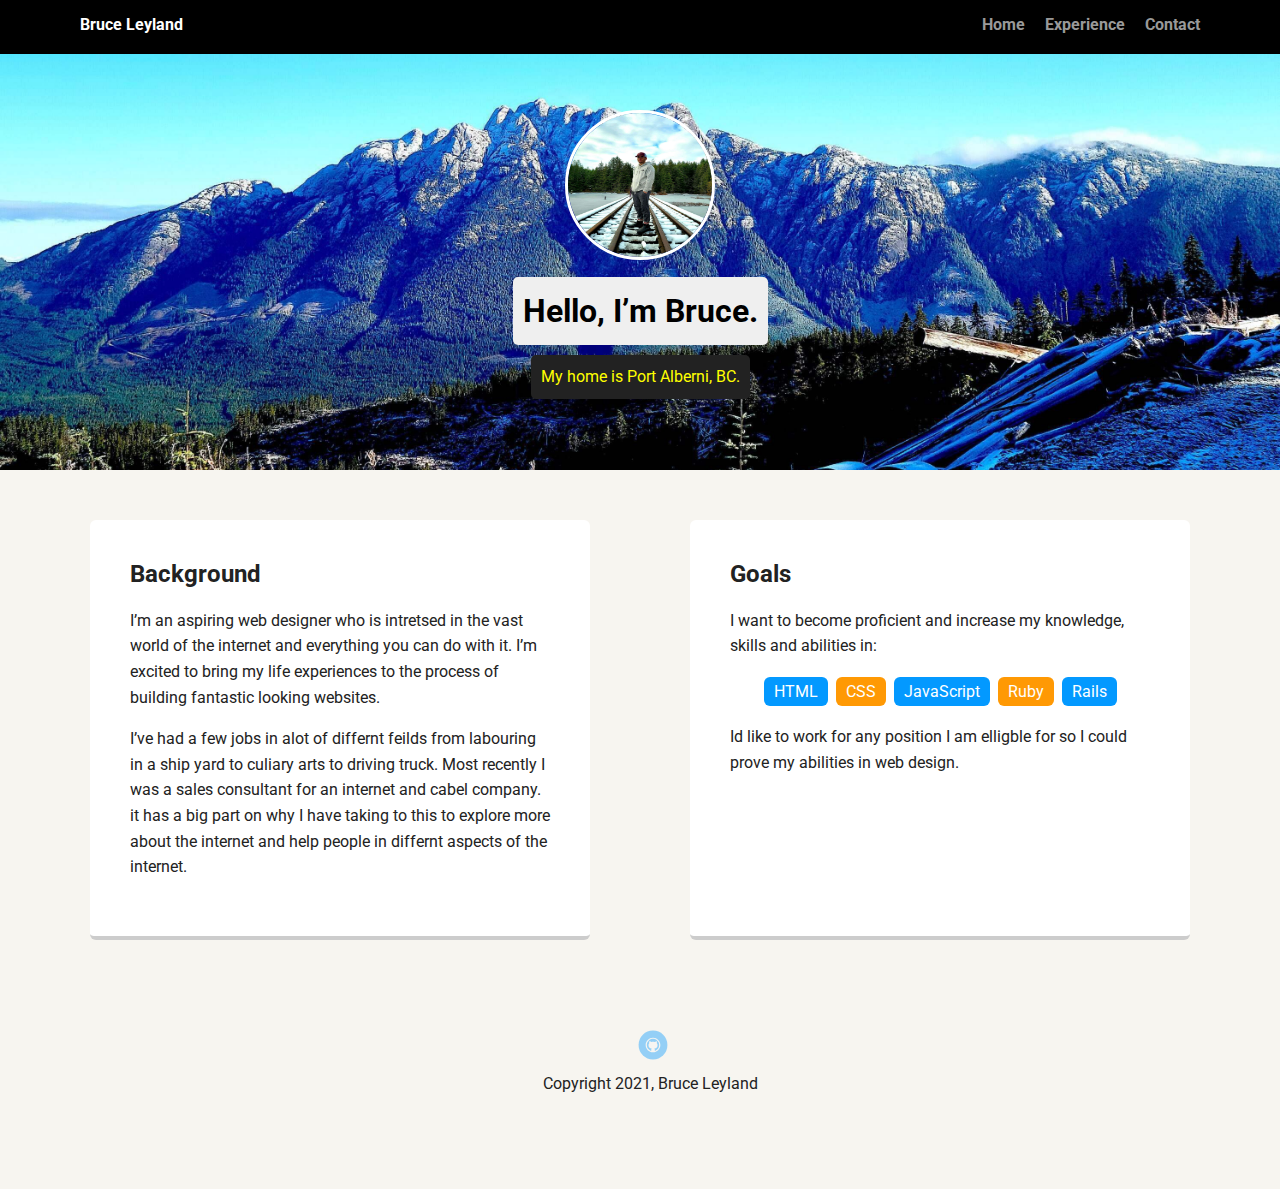
<file: index.html>
<!doctype html>
<html lang="en">
<head>
  <meta charset="utf-8">
  <title>Bruce Leyland's Profile</title>
  <meta name="viewport" content="width=device-width, initial-scale=1.0">
  <link rel="stylesheet" href="styles.css">
  <link href="https://fonts.googleapis.com/css?family=Muli%7CRoboto:400,300,500,700,900" rel="stylesheet">
</head>
  <body class="main-background">

    <nav class="main-nav">
        <ul class="nav">
          <li class="name">Bruce Leyland</li>
          <li><a href="index.html">Home</a></li>
          <li><a href="Experience.html">Experience</a></li>
          <li><a href="contact.html">Contact</a></li>
        </ul>
      </nav>

    <header>
      <img src="images/rsz_1brucesnow_copy.jpg" alt="Bruce standing on the train tracks coverd in snow" class="profile-image">
      <h1 class="tag name">Hello, I’m Bruce.</h1>
      <p class="tag location">My home is Port Alberni, BC.</p>
    </header>

    <main class="flex">
      <article class="card">
        <h2>Background</h2>
        <p>I’m an aspiring web designer who is intretsed in the vast world of the internet and everything you can do with it. I’m excited to bring my life experiences to the process of building fantastic looking websites.</p>
        <p>I’ve had a few jobs in alot of differnt feilds from labouring in a ship yard to culiary arts to driving truck. Most recently I was a sales consultant for an internet and cabel company. it has a big part on why I have taking to this to explore more about the internet and help people in differnt aspects of the internet. </p>
      </article> 

      <article class="card">
        <h2>Goals</h2>
        <p>I want to become proficient and increase my knowledge, skills and abilities in:</p>
        <ul class="skills">
          <li>HTML</li>
          <li>CSS</li>
          <li>JavaScript</li>
          <li>Ruby</li>
          <li>Rails</li>
        </ul>
        <p> Id like to work for any position I am elligble for so I could prove my abilities in web design.</p>
      </article> 

    </main>
    <footer>
      <ul>
        <li><a href="https://github.com/bruceley" class="social github">Github</a></li>
      </ul>
      <p class="copyright">Copyright 2021, Bruce Leyland</p>
    </footer>
  </body>
  </html>
</file>
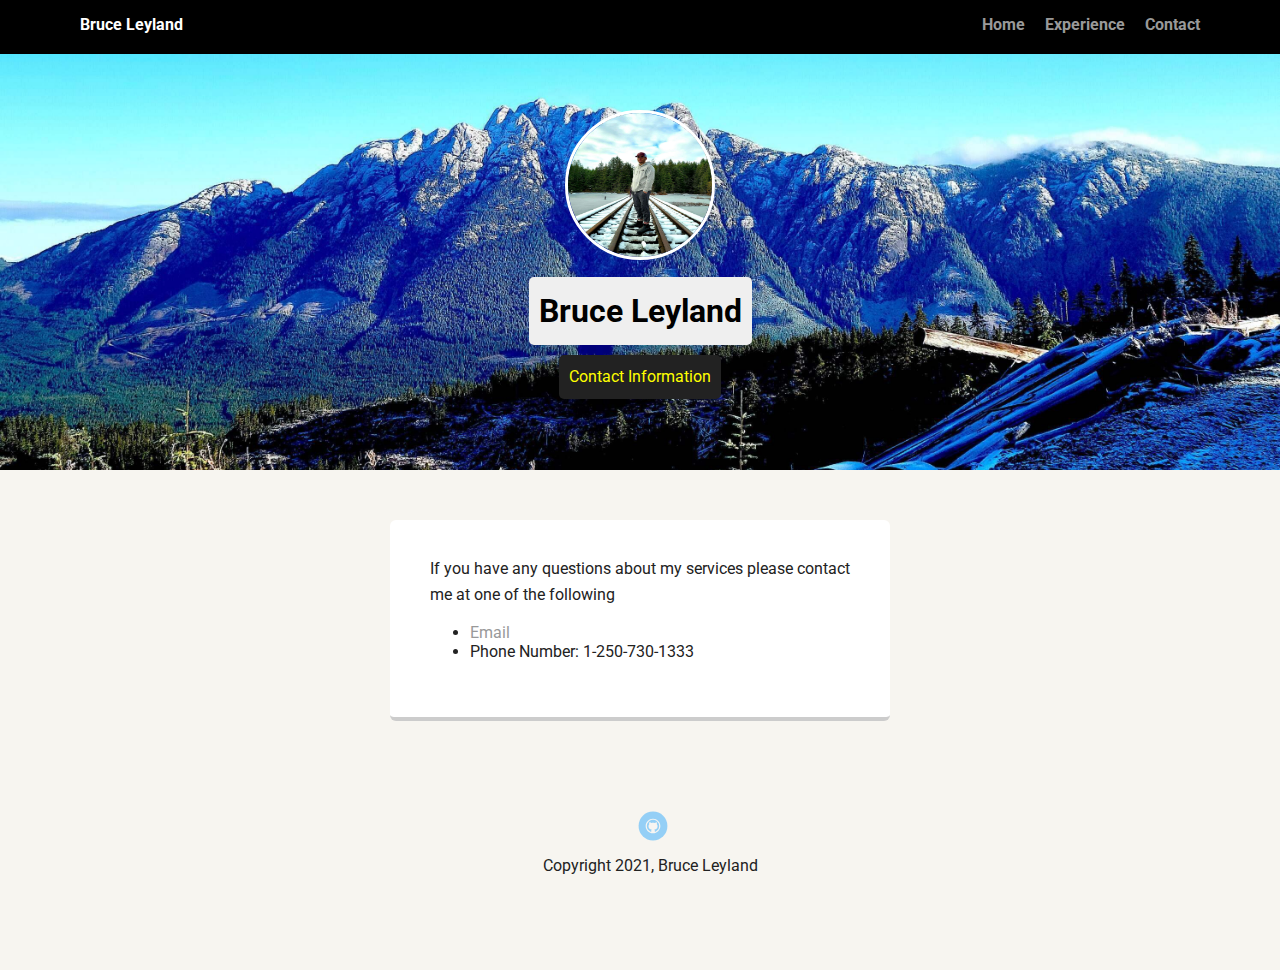
<file: contact.html>
<!doctype html>
<html lang="en">
<head>
  <meta charset="utf-8">
  <title>Bruce Leyland's Profile</title>
  <meta name="viewport" content="width=device-width, initial-scale=1.0">
  <link rel="stylesheet" href="styles.css">
  <link href="https://fonts.googleapis.com/css?family=Muli%7CRoboto:400,300,500,700,900" rel="stylesheet">
</head>
  <body class="main-background">

    <nav class="main-nav">
        <ul class="nav">
          <li class="name">Bruce Leyland</li>
          <li><a href="index.html">Home</a></li>
          <li><a href="Experience.html">Experience</a></li>
          <li><a href="contact.html">Contact</a></li>
        </ul>
    </nav>

    <header>
      <img src="images/rsz_1brucesnow_copy.jpg" alt="Bruce standing on the train tracks coverd in snow" class="profile-image">
      <h1 class="tag name">Bruce Leyland</h1>
      <p class="tag location">Contact Information</p>
    </header>

    <main class="flex">
      <div class="card">

    <p>If you have any questions about my services please contact me at one of the following</p>
       <ul>
           <li> <a href="mailto:bruleyland@gmail.com"> Email</a></li>
           <li>Phone Number: 1-250-730-1333</li>


        </ul>   
      </div> 

      

    </main>
    <footer>
      <ul>
        <li><a href="https://github.com/bruceley" class="social github">Github</a></li>
      </ul>
      <p class="copyright">Copyright 2021, Bruce Leyland</p>
    </footer>
  </body>
  </html>
</file>
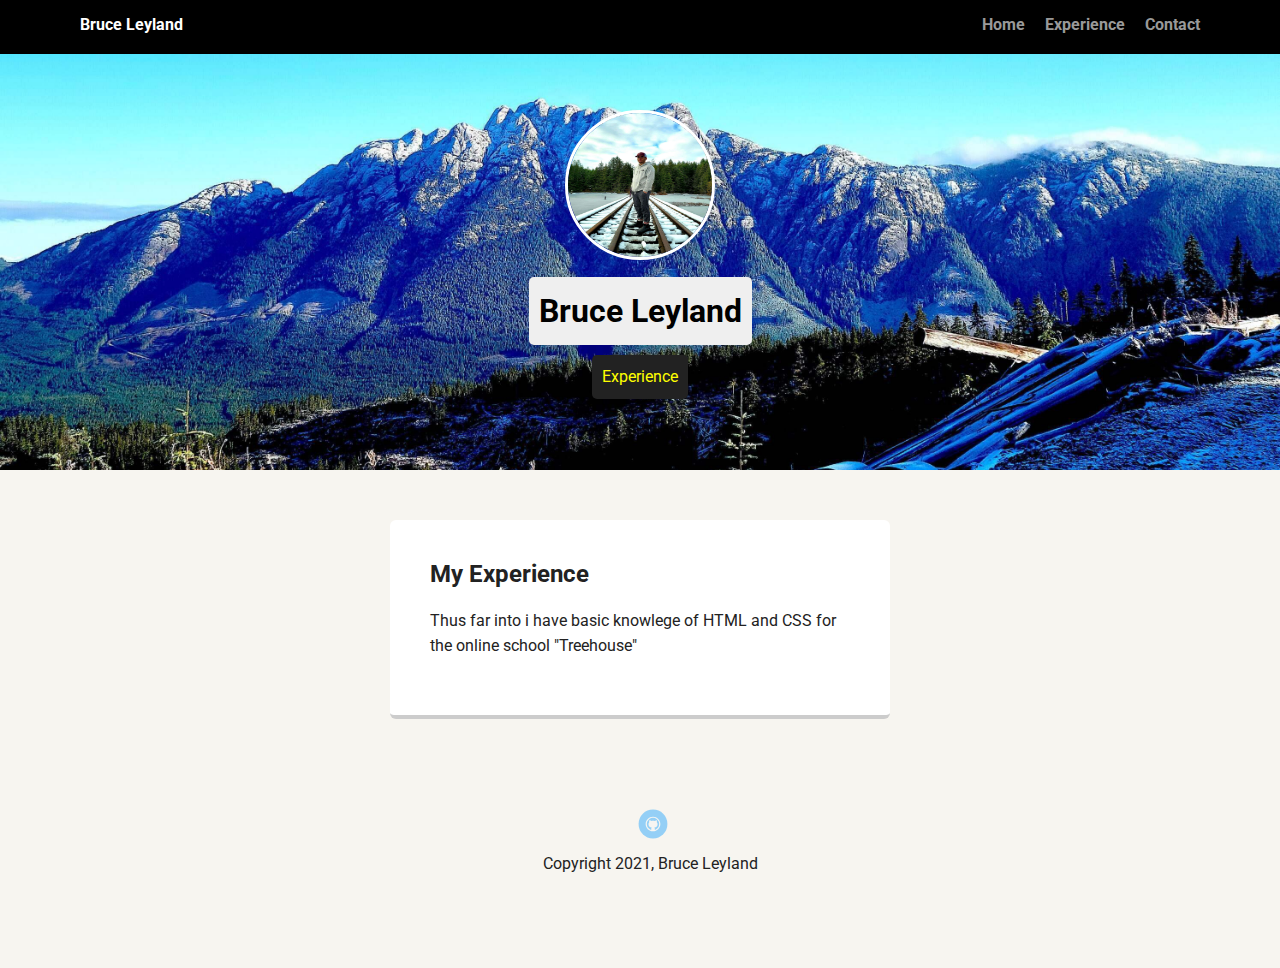
<file: Experience.html>
<!doctype html>
<html lang="en">
<head>
  <meta charset="utf-8">
  <title>Bruce Leyland's Profile</title>
  <meta name="viewport" content="width=device-width, initial-scale=1.0">
  <link rel="stylesheet" href="styles.css">
  <link href="https://fonts.googleapis.com/css?family=Muli%7CRoboto:400,300,500,700,900" rel="stylesheet">
</head>
  <body class="main-background">

    <nav class="main-nav">
        <ul class="nav">
          <li class="name">Bruce Leyland</li>
          <li><a href="index.html">Home</a></li>
          <li><a href="Experience.html">Experience</a></li>
          <li><a href="contact.html">Contact</a></li>
        </ul>
      </nav>

    <header>
      <img src="images/rsz_1brucesnow_copy.jpg" alt="Bruce standing on the train tracks coverd in snow" class="profile-image">
      <h1 class="tag name">Bruce Leyland</h1>
      <p class="tag location">Experience</p>
    </header>

    <main class="flex">
      <div class="card">
        <h2>My Experience</h2>
        <p> Thus far into i have basic knowlege of HTML and CSS for the online school "Treehouse"</p>
      </div>
    </main>

    
    <footer>
      <ul>
        <li><a href="https://github.com/bruceley" class="social github">Github</a></li>
      </ul>
      <p class="copyright">Copyright 2021, Bruce Leyland</p>
    </footer>
  </body>
  </html>
</file>
<file: styles.css>
/* Global Layout Set-up */
* { 
  box-sizing: border-box;
}
  
body {
  margin: 0;
  padding: 0;
  text-align: center;
  font-family: 'Roboto', sans-serif;
  color: #222;
  background: #f7f5f0;
}
/* Link Styles */

a {
  text-decoration: none;
  color: #999;
}
a:hover {
  color: #6633ff;
}

/* Section Styles */

.main-nav {
  width: 100%;
  background: black;
  min-height: 30px;
  padding: 10px;
  position: fixed;
  text-align: center;
}
.nav {
  display: flex;
  justify-content: space-around;
  font-weight: 700;
  list-style-type: none;
  margin: 0 auto;
  padding: 0;
}

.nav .name {
    display: block;
    margin-right: auto;
    color: white;
}
.nav li {
  padding: 5px 10px 10px 10px;
}
.nav a {
  transition: all .5s;
}
.nav a:hover {
  color: white
}

header {
  text-align: center;
  background: url('images/rsz_4mountarrowsmith_copy.jpg') no-repeat top center ;
  background-size: cover;
  overflow: hidden;
  padding-top: 60px;
}
header {
  line-height: 1.5;
}
header .profile-image {
  margin-top: 50px;
  width: 150px;
  height: 150px;
  border-radius: 60%;
  border: 3px solid white;
  transition: all .5s;
}
header .profile-image:hover {
  transform: scale(1.8) rotate(360deg);
}
.tag {
  background-color: #efefef;
  color: black;
  padding: 10px;
  border-radius: 5px;
  display: table;
  margin: 10px auto;
} 
.location {
  background-color: #222;
  color: yellow;
}
.card {
  margin: 30px;
  padding: 20px 40px 40px;
  max-width: 500px;
  text-align: left;
  background: #fff;
  border-bottom: 4px solid #ccc;
  border-radius: 6px;
  transition: all .5s;
}
.card:hover {
  border-color: #ff99ff;
}

ul.skills {
  padding: 0;
  text-align: center;
}

.skills li {
  border-radius: 6px;
  display: inline-block;
  background: #ff9904;
  color: white;
  padding: 5px 10px;
  margin: 2px;
}

.skills li:nth-child(odd) {
  background: #0399ff;
}

footer {
  width: 100%;
  min-height: 30px;
  padding: 20px 0 40px 20px;
}

footer .copyright {
  top: -8px;
  font-size: .75em;
}

footer ul {
  list-style-type: none;
  margin: 0;
  padding: 0;
}

footer ul li {
  display: inline-block;
}

a.social {
  display: inline-block;
  text-indent: -9999px;
  margin-left: 5px;
  width: 30px;
  height: 30px;
  background-size: 30px 30px;
  opacity: .4;
  transition: all .5s;
}
a.twitter {
  background-image: url(images/twitter.svg);
}
a.linkedin {
  background-image: url(images/linkedin.svg);
}
a.github {
  background-image: url(images/github.svg);
}
a.social:hover {
  opacity: 1;
}
.clearfix {
  clear: both;
}

/* Styles for larger screens */
@media screen and (min-width: 720px) {
  
  .flex {
      display: -ms-flexbox;      /* TWEENER - IE 10 */
      display: flex; 
      max-width: 1200px;
      -ms-flex-pack: distribute;
      justify-content: space-around;
      margin: 0 auto;
  }

  header {
    min-height: 470px;
  }

  .nav {
    max-width: 1200px;
    padding: 0 30px;
  }


  main {
    padding-top: 20px;
  }

  main p {
    line-height: 1.6em;
  }

  footer {
    font-size: 1.3em;
    max-width: 1200px;
    margin: 40px auto;
  }
  .boxed {
    background-color: #efefef;
    color: black;
    padding: 50px;
    border-radius: 5px;
    display: table;
    margin: 10px auto;
  }
}
</file>
